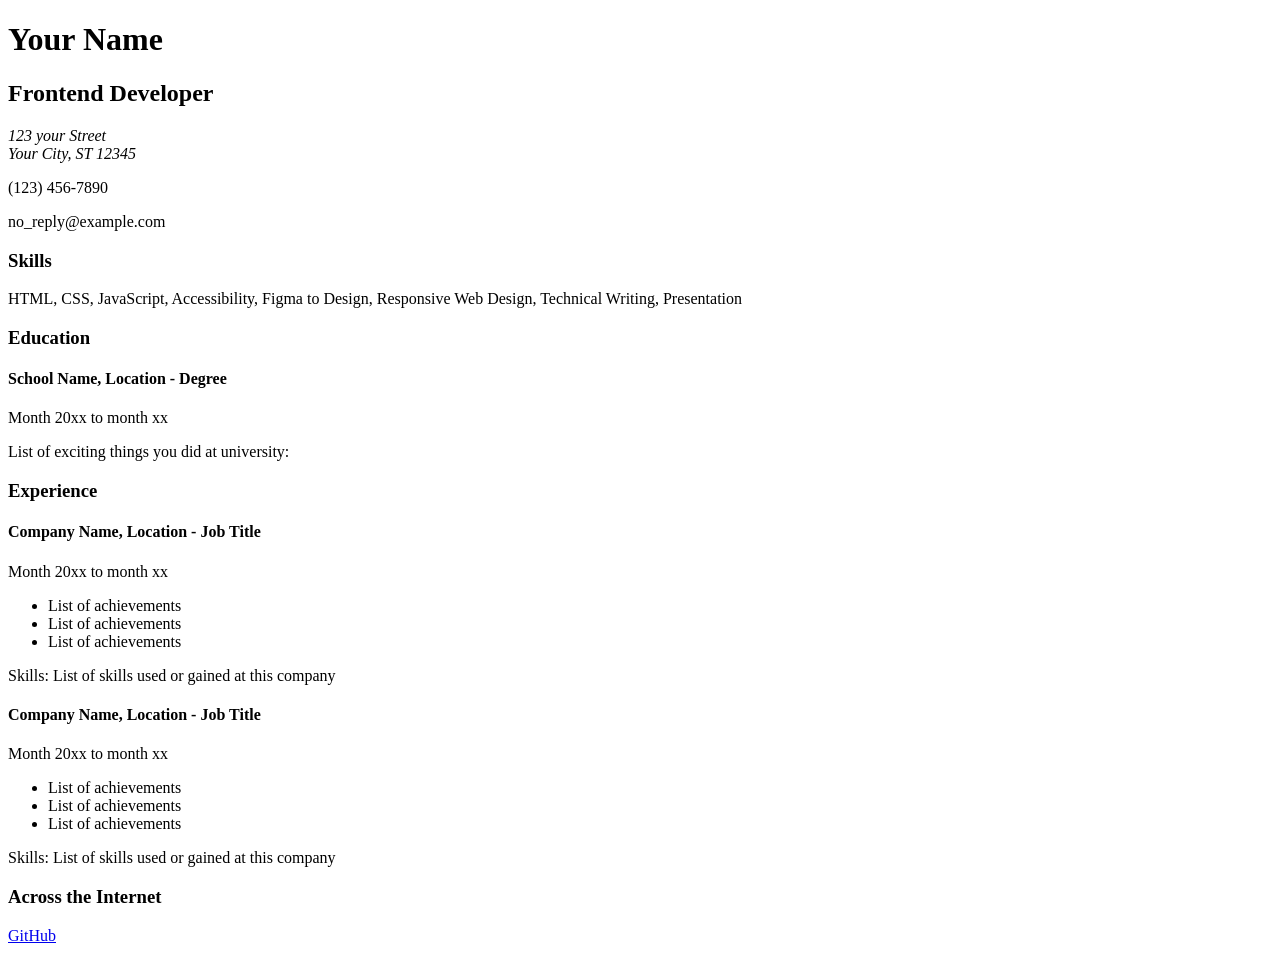
<file: Front-end Projects/01-single-page-cv/index.html>
<!doctype html>
<html lang="en">
  <head>
    <meta charset="UTF-8" />
    <meta name="viewport" content="width=device-width, initial-scale=1.0" />
    <title>Thomsen - Single Page CV</title>

    <meta name="author" content="Thomsen" />
    <meta
      name="description"
      content="Roadmap project building a single page cv using only HTML"
    />
    <meta name="keywords" content="HTML, CSS, JavaScript, CV, Resume" />

    <!--Open Graph Meta Tags-->
    <meta property="og:title" content="Thomsen - Single Page CV" />
    <meta
      property="og:description"
      content="Roadmap project building a single page cv using only HTML"
    />
    <meta property="og:image" content="https://example.com/preview.jpg" />
    <meta property="og:url" content="https://example.com/" />
    <meta property="og:type" content="website" />

    <!--Favicon-->
    <link rel="icon" href="favicon.ico" type="image/x-icon" />
  </head>

  <body>
    <header>
      <h1>Your Name</h1>
      <h2>Frontend Developer</h2>

      <div class="contact-info">
        <address>123 your Street <br />Your City, ST 12345</address>
        <p>(123) 456-7890</p>
        <p>no_reply@example.com</p>
      </div>
    </header>

    <main>
      <section id="skills">
        <h3>Skills</h3>
        <p>
          HTML, CSS, JavaScript, Accessibility, Figma to Design, Responsive Web
          Design, Technical Writing, Presentation
        </p>
      </section>

      <section id="education">
        <h3>Education</h3>
        <h4>School Name, Location - Degree</h4>
        <p>Month 20xx to month xx</p>
        <p>List of exciting things you did at university:</p>
      </section>

      <section id="experience">
        <h3>Experience</h3>
        <article>
          <h4>Company Name, Location - Job Title</h4>
          <p>Month 20xx to month xx</p>
          <ul>
            <li>List of achievements</li>
            <li>List of achievements</li>
            <li>List of achievements</li>
          </ul>

          <p>Skills: List of skills used or gained at this company</p>
        </article>

        <article>
          <h4>Company Name, Location - Job Title</h4>
          <p>Month 20xx to month xx</p>
          <ul>
            <li>List of achievements</li>
            <li>List of achievements</li>
            <li>List of achievements</li>
          </ul>
          <p>Skills: List of skills used or gained at this company</p>
        </article>
      </section>

      <section id="socials">
        <h3>Across the Internet</h3>
        <a href="https://github.com/Thomsen716">GitHub</a>
      </section>
    </main>
  </body>
</html>
</file>
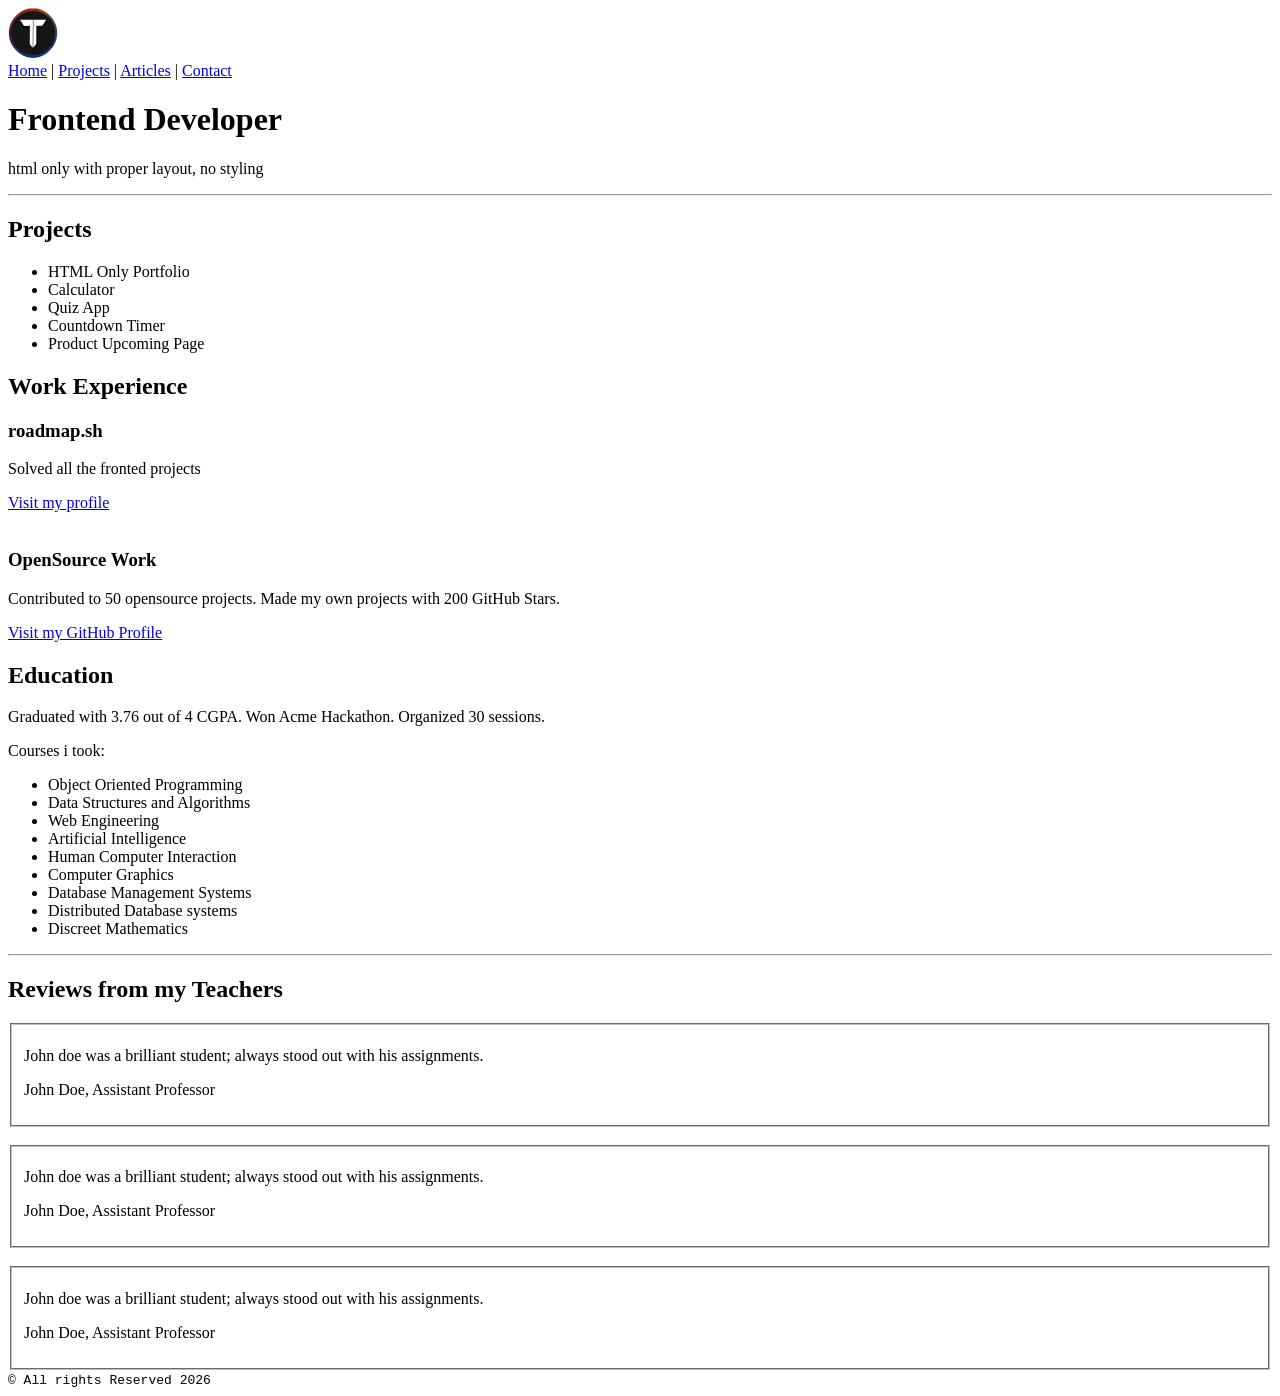
<file: Front-end Projects/02-basic-html-website/index.html>
<!doctype html>
<html lang="en">
  <head>
    <!--SEO Meta Tags-->
    <meta charset="UTF-8" />
    <meta name="viewport" content="width=device-width, initial-scale=1.0" />
    <title>Thomsen - Basic HTML Website</title>

    <meta name="author" content="Thomsen" />
    <meta
      name="description"
      content="a personal portfolio website showcasing frontend development projects, work experience, education, and articles."
    />
    <meta
      name="keywords"
      content="HTML, frontend developer, portfolio, web development"
    />

    <!--Favicon-->
    <link rel="icon" href="favicon.ico" type="image/x-icon" />
  </head>
  <body>
    <header>
      <div class="1">
        <img src="logo.png" alt="" width="50" height="50" />
      </div>

      <nav>
        <a href="index.html">Home</a> | <a href="projects.html">Projects</a> |
        <a href="articles.html">Articles</a> |
        <a href="contact.html">Contact</a>
      </nav>
      <div class="2">
        <h1>Frontend Developer</h1>
        <p>html only with proper layout, no styling</p>
      </div>
      <hr />
    </header>

    <main>
      <section id="projects">
        <h2>Projects</h2>
        <ul>
          <li>HTML Only Portfolio</li>
          <li>Calculator</li>
          <li>Quiz App</li>
          <li>Countdown Timer</li>
          <li>Product Upcoming Page</li>
        </ul>
      </section>

      <section id="work-experience">
        <h2>Work Experience</h2>
        <article>
          <h3>roadmap.sh</h3>
          <p>Solved all the fronted projects</p>
          <a href="https://roadmap.sh/u/thomsen">Visit my profile</a>
        </article>
        <br />
        <article>
          <h3>OpenSource Work</h3>
          <p>
            Contributed to 50 opensource projects. Made my own projects with 200
            GitHub Stars.
          </p>
          <a href="https://github.com/Thomsen716">Visit my GitHub Profile</a>
        </article>
      </section>

      <section id="education">
        <h2>Education</h2>
        <p>
          Graduated with 3.76 out of 4 CGPA. Won Acme Hackathon. Organized 30
          sessions.
        </p>
        <p>Courses i took:</p>
        <ul>
          <li>Object Oriented Programming</li>
          <li>Data Structures and Algorithms</li>
          <li>Web Engineering</li>
          <li>Artificial Intelligence</li>
          <li>Human Computer Interaction</li>
          <li>Computer Graphics</li>
          <li>Database Management Systems</li>
          <li>Distributed Database systems</li>
          <li>Discreet Mathematics</li>
        </ul>
      </section>

      <hr />

      <section id="reviews">
        <h2>Reviews from my Teachers</h2>

        <article>
          <fieldset>
            <p>
              John doe was a brilliant student; always stood out with his
              assignments.
            </p>
            <p>John Doe, Assistant Professor</p>
          </fieldset>
        </article>
        <br />
        <article>
          <fieldset>
            <p>
              John doe was a brilliant student; always stood out with his
              assignments.
            </p>
            <p>John Doe, Assistant Professor</p>
          </fieldset>
        </article>
        <br />
        <article>
          <fieldset>
            <p>
              John doe was a brilliant student; always stood out with his
              assignments.
            </p>
            <p>John Doe, Assistant Professor</p>
          </fieldset>
        </article>
      </section>
    </main>
    <footer>
      <code>&copy; All rights Reserved 2026</code>
    </footer>
  </body>
</html>
</file>
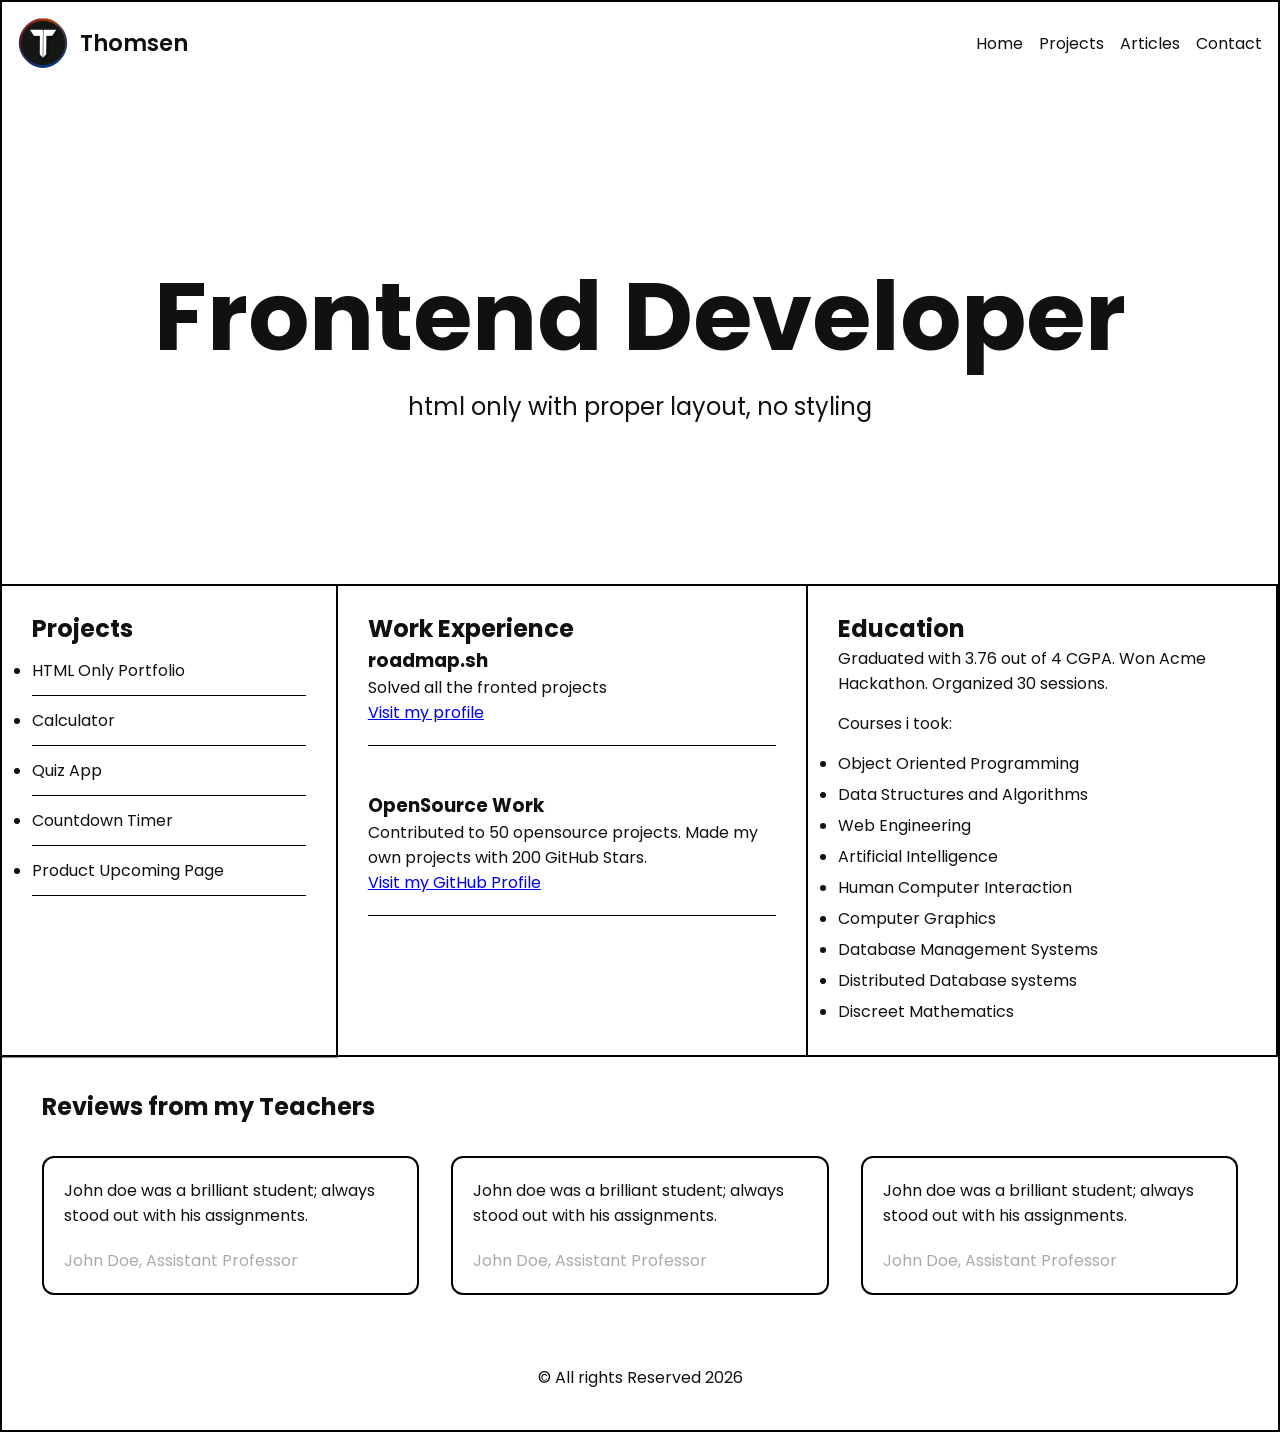
<file: Front-end Projects/03-person-porfolio/index.html>
<!doctype html>
<html lang="en">
  <head>
    <!--Document Informations-->
    <meta charset="UTF-8" />
    <meta name="viewport" content="width=device-width, initial-scale=1.0" />
    <title>Thomsen - Basic HTML Website</title >
    <link rel="stylesheet" href="style.css" />

 <!--SEO Meta Tags-->
    <meta name="author" content="Thomsen" />
    <meta
      name="description"
      content="a personal portfolio website showcasing frontend development projects, work experience, education, and articles."
    />
    <meta
      name="keywords"
      content="HTML, frontend developer, portfolio, web development"
    />

    <!--Favicon-->
    <link rel="icon" href="favicon.ico" type="image/x-icon" />

    <!--Google Fonts-->
    <link rel="preconnect" href="https://fonts.googleapis.com">
    <link rel="preconnect" href="https://fonts.gstatic.com" crossorigin>
    <link href="https://fonts.googleapis.com/css2?family=Poppins:ital,wght@0,100;0,200;0,300;0,400;0,500;0,600;0,700;0,800;0,900;1,100;1,200;1,300;1,400;1,500;1,600;1,700;1,800;1,900&display=swap" rel="stylesheet">
    </head>
  <body>

    <!--Header-->
    <header>
      <div class="header-logo">
        <img src="logo.png" alt="" width="50" height="50" />
      </div>
      <div class="header-name">Thomsen</div>

      <!--Main Navigation-->
      <nav>
        <a href="index.html">Home</a>
        <a href="projects.html">Projects</a>
        <a href="articles.html">Articles</a>
        <a href="contact.html">Contact</a>
      </nav>
    </header>

    <main>
          <!--Introduction/banner-->
      <div class="banner"><h1>Frontend Developer</h1> </div>
      <div class="banner-description"><p>html only with proper layout, no styling</p></div>
    

      <section id="projects">
        <div class="project-header">
        <h2>Projects</h2>
        </div>
        <div class="project-list">
        <ul>
          <li>HTML Only Portfolio</li>
          <li>Calculator</li>
          <li>Quiz App</li>
          <li>Countdown Timer</li>
          <li>Product Upcoming Page</li>
        </ul>
        </div>
      </section>

      <section id="work-experience">
        <h2>Work Experience</h2>
        <article>
          <h3>roadmap.sh</h3>
          <p>Solved all the fronted projects</p>
          <a href="https://roadmap.sh/u/thomsen">Visit my profile</a>
        </article>
        <br />
        <article>
          <h3>OpenSource Work</h3>
          <p>
            Contributed to 50 opensource projects. Made my own projects with 200
            GitHub Stars.
          </p>
          <a href="https://github.com/Thomsen716">Visit my GitHub Profile</a>
        </article>
      </section>

      <section id="education">
        <h2>Education</h2>
        <p>
          Graduated with 3.76 out of 4 CGPA. Won Acme Hackathon. Organized 30
          sessions.
        </p>
        <p>Courses i took:</p>
        
        <ul>
          <li>Object Oriented Programming</li>
          <li>Data Structures and Algorithms</li>
          <li>Web Engineering</li>
          <li>Artificial Intelligence</li>
          <li>Human Computer Interaction</li>
          <li>Computer Graphics</li>
          <li>Database Management Systems</li>
          <li>Distributed Database systems</li>
          <li>Discreet Mathematics</li>
        </ul>
      </section>

      <hr />

      <section id="reviews">
        <h2>Reviews from my Teachers</h2>

        <article>
          <fieldset>
            <p>
              John doe was a brilliant student; always stood out with his
              assignments.
            </p>
            <p>John Doe, Assistant Professor</p>
          </fieldset>
        </article>
        <br />
        <article>
          <fieldset>
            <p>
              John doe was a brilliant student; always stood out with his
              assignments.
            </p>
            <p>John Doe, Assistant Professor</p>
          </fieldset>
        </article>
        <br />
        <article>
          <fieldset>
            <p>
              John doe was a brilliant student; always stood out with his
              assignments.
            </p>
            <p>John Doe, Assistant Professor</p>
          </fieldset>
        </article>
      </section>
    </main>
    <footer>
      <code>&copy; All rights Reserved 2026</code>
    </footer>
  </body>
</html>
</file>
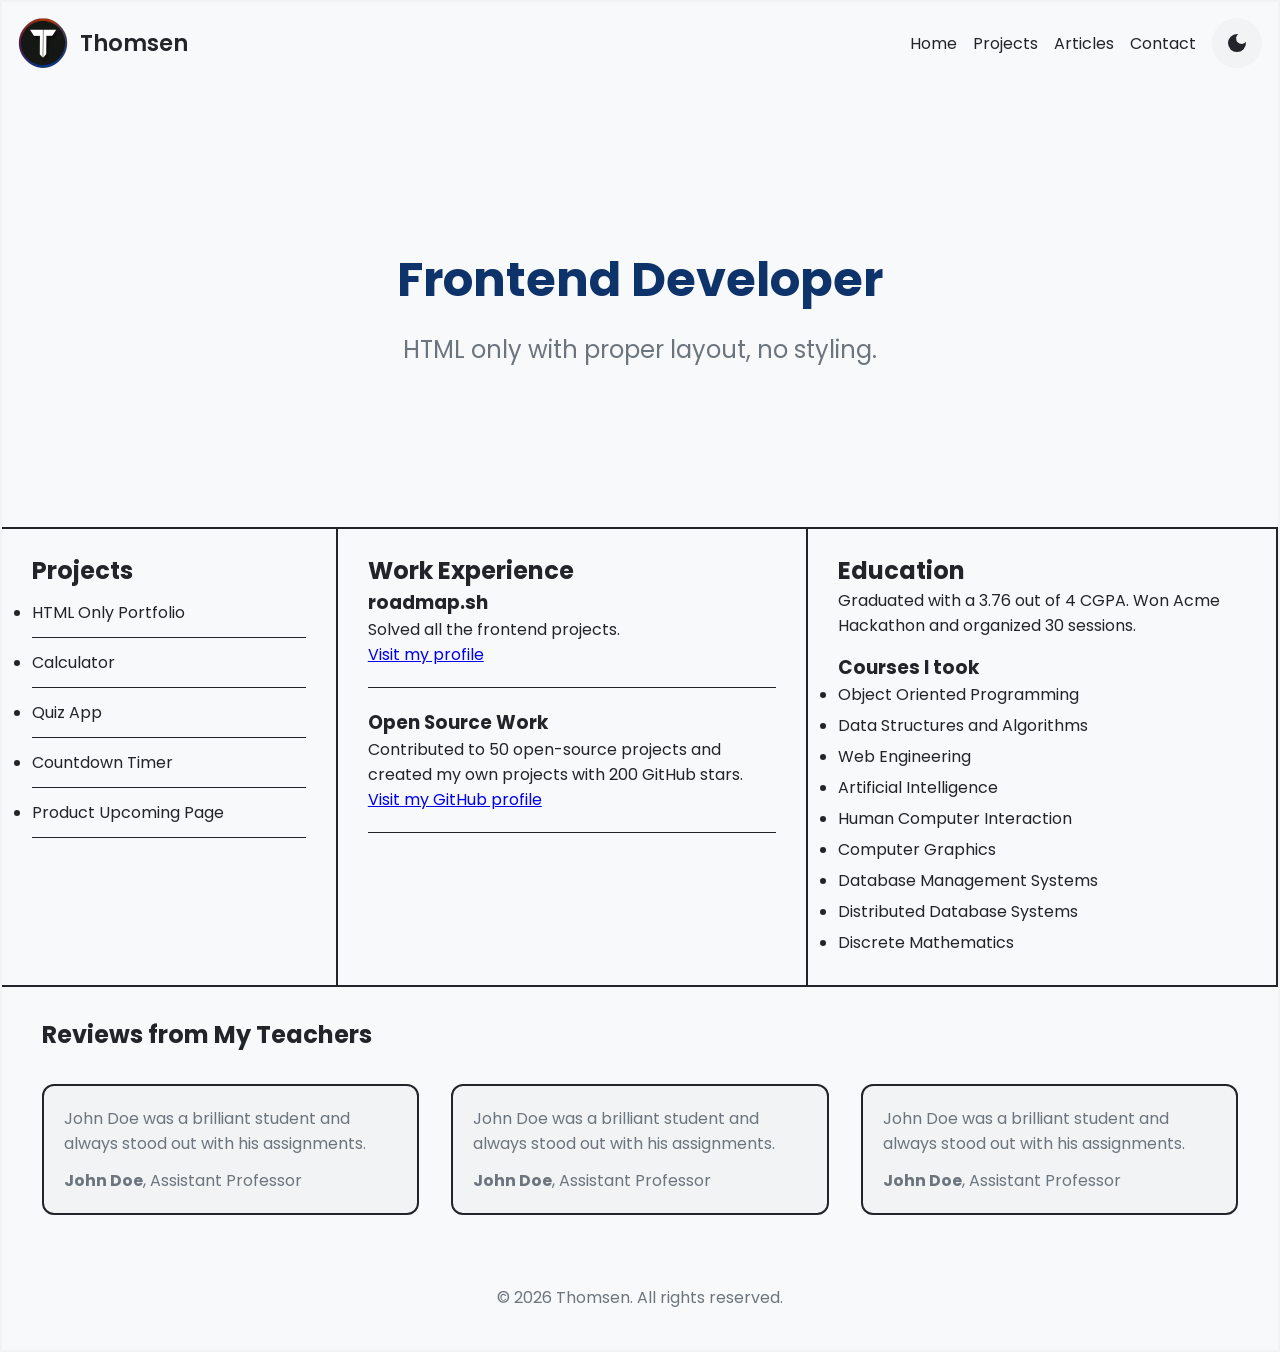
<file: Front-end Projects/03-personal-porfolio/index.html>
<!doctype html>
<html lang="en">
  <head>
    <!-- Document information -->
    <meta charset="UTF-8" />
    <meta name="viewport" content="width=device-width, initial-scale=1.0" />

    <title>Thomsen - Frontend Developer</title>

    <!-- SEO -->
    <meta
      name="description"
      content="A personal portfolio website showcasing frontend development projects, work experience, education, and articles."
    />
    <meta name="author" content="Thomsen" />

    <!-- Stylesheet -->
    <link rel="stylesheet" href="style.css" />

    <!-- Favicon -->
    <link rel="icon" href="favicon.ico" type="image/x-icon" />

    <!-- Google Fonts -->
    <link rel="preconnect" href="https://fonts.googleapis.com" />
    <link rel="preconnect" href="https://fonts.gstatic.com" crossorigin />
    <link
      href="https://fonts.googleapis.com/css2?family=Poppins:wght@400;500;600;700&display=swap"
      rel="stylesheet"
    />

    <!-- JavaScript -->
    <script src="darkmode.js" defer></script>
  </head>

  <body>
    <!-- Header -->
    <header class="site-header">
      <div class="header-brand">
        <img src="logo.png" alt="Thomsen logo" width="50" height="50" />

        <span class="header-name">Thomsen</span>
      </div>

      <!-- Main navigation -->
      <nav class="main-navigation" aria-label="Main navigation">
        <a href="index.html">Home</a>
        <a href="projects.html">Projects</a>
        <a href="articles.html">Articles</a>
        <a href="contact.html">Contact</a>

        <button id="theme-switch">
          <svg
            xmlns="http://www.w3.org/2000/svg"
            height="24px"
            viewBox="0 -960 960 960"
            width="24px"
            fill="#e3e3e3"
          >
            <path
              d="M480-120q-150 0-255-105T120-480q0-150 105-255t255-105q14 0 27.5 1t26.5 3q-41 29-65.5 75.5T444-660q0 90 63 153t153 63q55 0 101-24.5t75-65.5q2 13 3 26.5t1 27.5q0 150-105 255T480-120Z"
            />
          </svg>
          <svg
            xmlns="http://www.w3.org/2000/svg"
            height="24px"
            viewBox="0 -960 960 960"
            width="24px"
            fill="#e3e3e3"
          >
            <path
              d="M338.5-338.5Q280-397 280-480t58.5-141.5Q397-680 480-680t141.5 58.5Q680-563 680-480t-58.5 141.5Q563-280 480-280t-141.5-58.5ZM200-440H40v-80h160v80Zm720 0H760v-80h160v80ZM440-760v-160h80v160h-80Zm0 720v-160h80v160h-80ZM256-650l-101-97 57-59 96 100-52 56Zm492 496-97-101 53-55 101 97-57 59Zm-98-550 97-101 59 57-100 96-56-52ZM154-212l101-97 55 53-97 101-59-57Z"
            />
          </svg>
        </button>
      </nav>
    </header>

    <!-- Main content -->
    <main>
      <!-- banner section -->
      <section class="banner">
        <h1>Frontend Developer</h1>
        <p>HTML only with proper layout, no styling.</p>
      </section>

      <!-- Projects -->
      <section id="projects">
        <h2>Projects</h2>

        <ul class="project-list">
          <li>HTML Only Portfolio</li>
          <li>Calculator</li>
          <li>Quiz App</li>
          <li>Countdown Timer</li>
          <li>Product Upcoming Page</li>
        </ul>
      </section>

      <!-- Work experience -->
      <section id="work-experience">
        <h2>Work Experience</h2>

        <article>
          <h3>roadmap.sh</h3>
          <p>Solved all the frontend projects.</p>
          <a
            href="https://roadmap.sh/u/thomsen"
            target="_blank"
            rel="noopener noreferrer"
          >
            Visit my profile
          </a>
        </article>

        <article>
          <h3>Open Source Work</h3>
          <p>
            Contributed to 50 open-source projects and created my own projects
            with 200 GitHub stars.
          </p>
          <a
            href="https://github.com/Thomsen716"
            target="_blank"
            rel="noopener noreferrer"
          >
            Visit my GitHub profile
          </a>
        </article>
      </section>

      <!-- Education -->
      <section id="education">
        <h2>Education</h2>

        <p>
          Graduated with a 3.76 out of 4 CGPA. Won Acme Hackathon and organized
          30 sessions.
        </p>

        <h3>Courses I took</h3>

        <ul>
          <li>Object Oriented Programming</li>
          <li>Data Structures and Algorithms</li>
          <li>Web Engineering</li>
          <li>Artificial Intelligence</li>
          <li>Human Computer Interaction</li>
          <li>Computer Graphics</li>
          <li>Database Management Systems</li>
          <li>Distributed Database Systems</li>
          <li>Discrete Mathematics</li>
        </ul>
      </section>

      <!-- Teacher reviews -->
      <section id="reviews">
        <h2>Reviews from My Teachers</h2>

        <article class="review">
          <blockquote>
            <p>
              John Doe was a brilliant student and always stood out with his
              assignments.
            </p>
          </blockquote>

          <p><strong>John Doe</strong>, Assistant Professor</p>
        </article>

        <article class="review">
          <blockquote>
            <p>
              John Doe was a brilliant student and always stood out with his
              assignments.
            </p>
          </blockquote>

          <p><strong>John Doe</strong>, Assistant Professor</p>
        </article>

        <article class="review">
          <blockquote>
            <p>
              John Doe was a brilliant student and always stood out with his
              assignments.
            </p>
          </blockquote>

          <p><strong>John Doe</strong>, Assistant Professor</p>
        </article>
      </section>
    </main>

    <!-- Footer -->
    <footer class="site-footer">
      <p>&copy; 2026 Thomsen. All rights reserved.</p>
    </footer>
  </body>
</html>
</file>
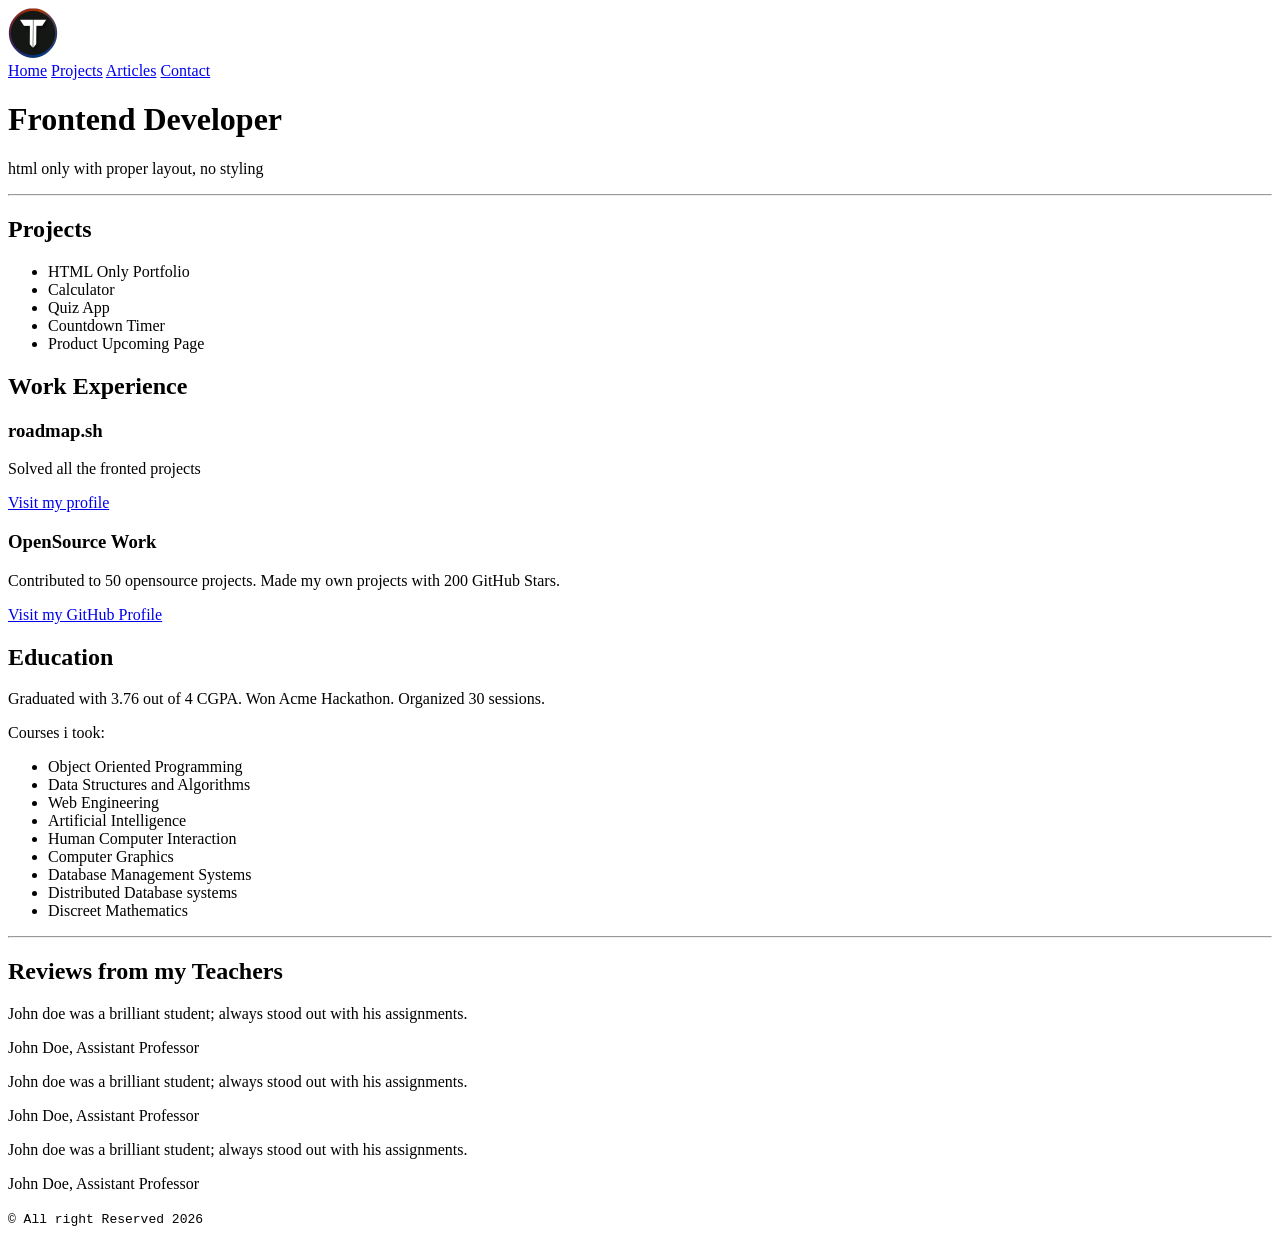
<file: Frontend Projects/02-basic-html-website/index.html>
<!doctype html>
<html lang="en">
  <head>
    <!--SEO Meta Tags-->
    <meta charset="UTF-8" />
    <meta name="viewport" content="width=device-width, initial-scale=1.0" />
    <title>Thomsen - Basic HTML Website</title>

    <meta name="author" content="Thomsen" />
    <meta
      name="description"
      content="a personal portfolio website showcasing frontend development projects, work experience, education, and articles."
    />
    <meta
      name="keywords"
      content="HTML, frontend developer, portfolio, web development"
    />

    <!--Favicon-->
    <link rel="icon" href="favicon.ico" type="image/x-icon" />
  </head>
  <body>
    <header>
      <div class="1">
        <img src="logo.png" alt="" width="50" height="50" />
      </div>

      <nav>
        <a href="index.html">Home</a>
        <a href="projects.html">Projects</a>
        <a href="articles.html">Articles</a>
        <a href="contact.html">Contact</a>
      </nav>
      <div class="2">
        <h1>Frontend Developer</h1>
        <p>html only with proper layout, no styling</p>
      </div>
      <hr />
    </header>

    <main>
      <section id="projects">
        <h2>Projects</h2>
        <ul>
          <li>HTML Only Portfolio</li>
          <li>Calculator</li>
          <li>Quiz App</li>
          <li>Countdown Timer</li>
          <li>Product Upcoming Page</li>
        </ul>
      </section>

      <section id="work-experience">
        <h2>Work Experience</h2>
        <article>
          <h3>roadmap.sh</h3>
          <p>Solved all the fronted projects</p>
          <a href="https://roadmap.sh/u/thomsen">Visit my profile</a>
        </article>

        <article>
          <h3>OpenSource Work</h3>
          <p>
            Contributed to 50 opensource projects. Made my own projects with 200
            GitHub Stars.
          </p>
          <a href="https://github.com/Thomsen716">Visit my GitHub Profile</a>
        </article>
      </section>

      <section id="education">
        <h2>Education</h2>
        <p>
          Graduated with 3.76 out of 4 CGPA. Won Acme Hackathon. Organized 30
          sessions.
        </p>
        <p>Courses i took:</p>
        <ul>
          <li>Object Oriented Programming</li>
          <li>Data Structures and Algorithms</li>
          <li>Web Engineering</li>
          <li>Artificial Intelligence</li>
          <li>Human Computer Interaction</li>
          <li>Computer Graphics</li>
          <li>Database Management Systems</li>
          <li>Distributed Database systems</li>
          <li>Discreet Mathematics</li>
        </ul>
      </section>

      <hr />

      <section id="reviews">
        <h2>Reviews from my Teachers</h2>

        <article>
          <p>
            John doe was a brilliant student; always stood out with his
            assignments.
          </p>
          <p>John Doe, Assistant Professor</p>
        </article>
        <article>
          <p>
            John doe was a brilliant student; always stood out with his
            assignments.
          </p>
          <p>John Doe, Assistant Professor</p>
        </article>
        <article>
          <p>
            John doe was a brilliant student; always stood out with his
            assignments.
          </p>
          <p>John Doe, Assistant Professor</p>
        </article>
      </section>
    </main>
    <footer>
      <code>&copy; All right Reserved 2026</code>
    </footer>
  </body>
</html>
</file>
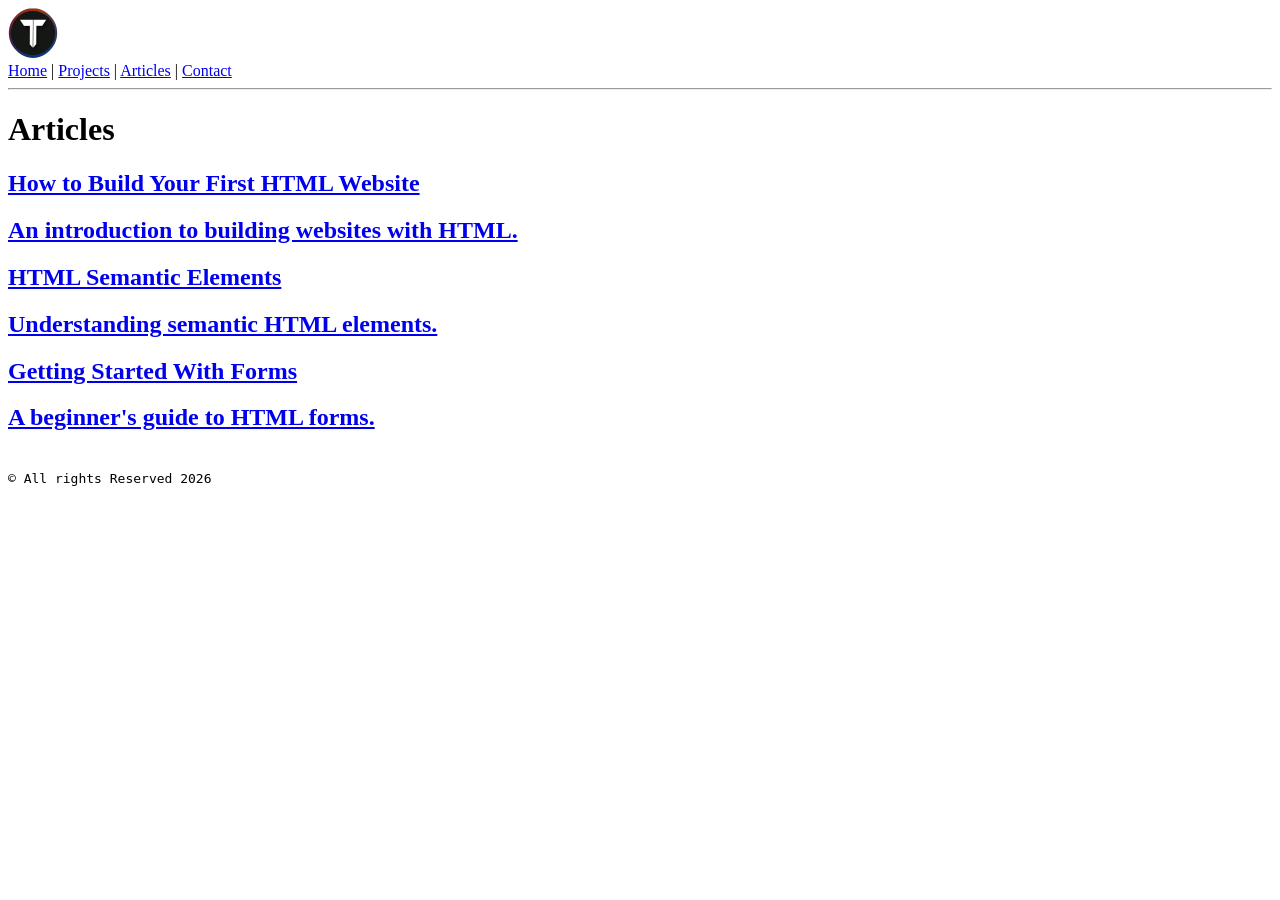
<file: Front-end Projects/02-basic-html-website/articles.html>
<!doctype html>
<html lang="en">
  <head>
    <!--SEO Meta Tags-->
    <meta charset="UTF-8" />
    <meta name="viewport" content="width=device-width, initial-scale=1.0" />
    <title>Thomsen - Basic HTML website</title>

    <meta name="author" content="Thomsen" />
    <meta name="description" content="Showcase of all published articles" />
    <meta
      name="keywords"
      content="HTML, frontend developer, portfolio, web development, article"
    />

    <!--Favicon-->
    <link rel="icon" href="favicon.ico" type="image/x-icon" />
  </head>
  <body>
    <header>
      <div class="1">
        <img src="logo.png" alt="" width="50" height="50" />
      </div>

      <nav>
        <a href="index.html">Home</a> | <a href="projects.html">Projects</a> |
        <a href="articles.html">Articles</a> |
        <a href="contact.html">Contact</a>
      </nav>
      <hr />
    </header>
    <main>
      <h1>Articles</h1>
      <h2>
        <a href="https://github.com/Thomsen716"
          >How to Build Your First HTML Website</a
        >
      </h2>
      <h2>
        <a href="https://github.com/Thomsen716"
          >An introduction to building websites with HTML.</a
        >
      </h2>
      <h2>
        <a href="https://github.com/Thomsen716">HTML Semantic Elements</a>
      </h2>
      <h2>
        <a href="https://github.com/Thomsen716"
          >Understanding semantic HTML elements.</a
        >
      </h2>
      <h2>
        <a href="https://github.com/Thomsen716">Getting Started With Forms</a>
      </h2>
      <h2>
        <a href="https://github.com/Thomsen716"
          >A beginner's guide to HTML forms.</a
        >
      </h2>
    </main>
    <footer>
      <br />
      <code>&copy; All rights Reserved 2026</code>
    </footer>
  </body>
</html>
</file>
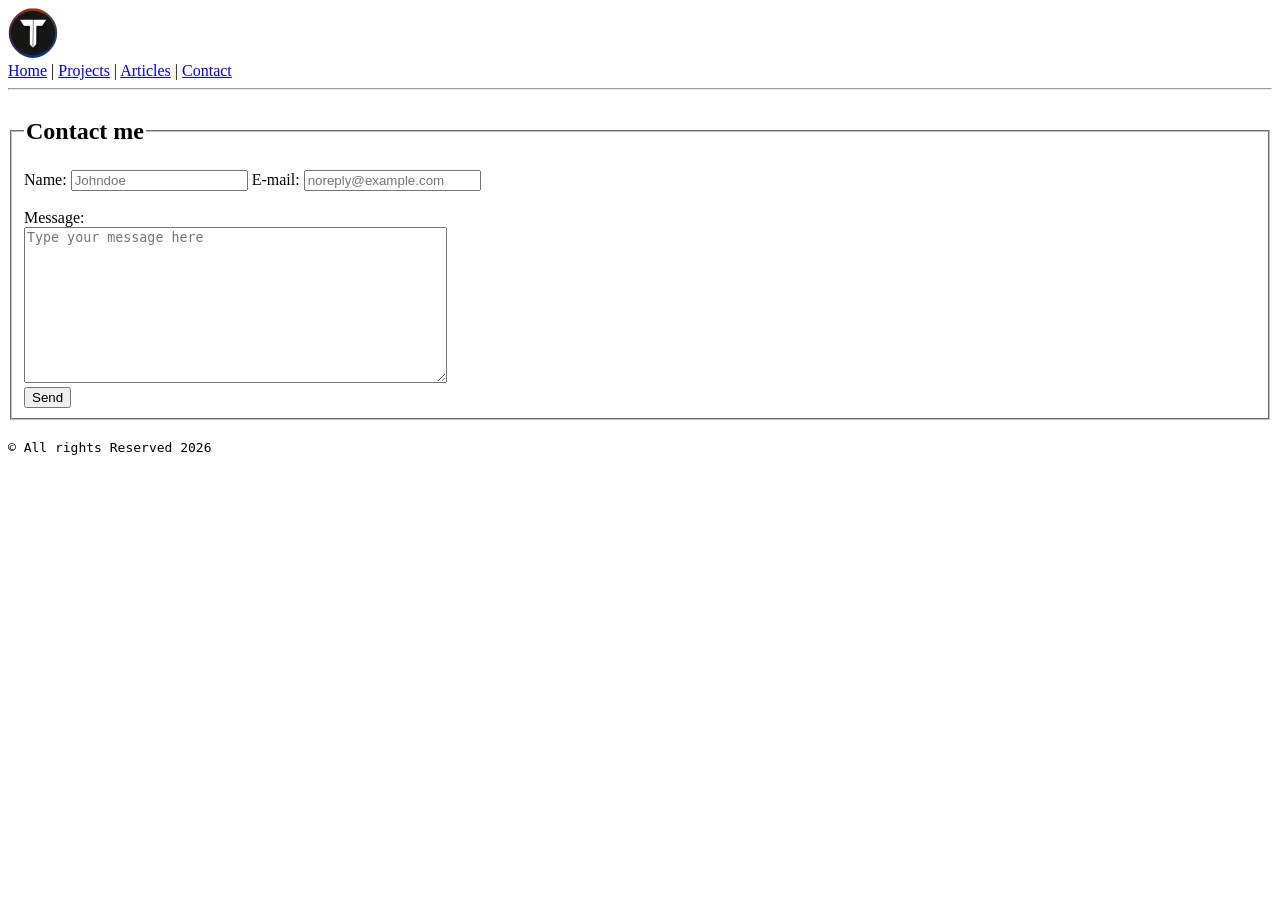
<file: Front-end Projects/02-basic-html-website/contact.html>
<!doctype html>
<html lang="en">
  <head>
    <!--SEO Meta Tags-->
    <meta charset="UTF-8" />
    <meta name="viewport" content="width=device-width, initial-scale=1.0" />
    <title>Thomsen - Basic HTML website</title>

    <meta name="author" content="Thomsen" />
    <meta
      name="description"
      content="a place to contact information for the user of the portfolio website"
    />
    <meta
      name="keywords"
      content="HTML, frontend developer, portfolio, web development, contact"
    />

    <!--Favicon-->
    <link rel="icon" href="favicon.ico" type="image/x-icon" />
  </head>
  <body>
    <header>
      <div class="1">
        <img src="logo.png" alt="" width="50" height="50" />
      </div>

      <nav>
        <a href="index.html">Home</a> | <a href="projects.html">Projects</a> |
        <a href="articles.html">Articles</a> |
        <a href="contact.html">Contact</a>
      </nav>
      <hr />
    </header>

    <main>
      <section id="contact-me">
        <form action="https//:test" method="get">
          <fieldset>
            <legend><h1>Contact me</h1></legend>
            <label for="name">Name:</label>
            <input
              type="text"
              name="name"
              id="name"
              placeholder="Johndoe"
              autocomplete="on"
              required
            />

            <label for="email">E-mail:</label>
            <input
              type="email"
              name="email"
              id="email"
              placeholder="noreply@example.com"
              required
            />
            <br />
            <br />
            <label for="message">Message:</label>
            <br />
            <textarea
              name="message"
              id="message"
              cols="50"
              rows="10"
              placeholder="Type your message here"
            ></textarea>
            <br />
            <button type="submit">Send</button>
          </fieldset>
        </form>
      </section>
    </main>
    <footer>
      <br />
      <code>&copy; All rights Reserved 2026</code>
    </footer>
  </body>
</html>
</file>
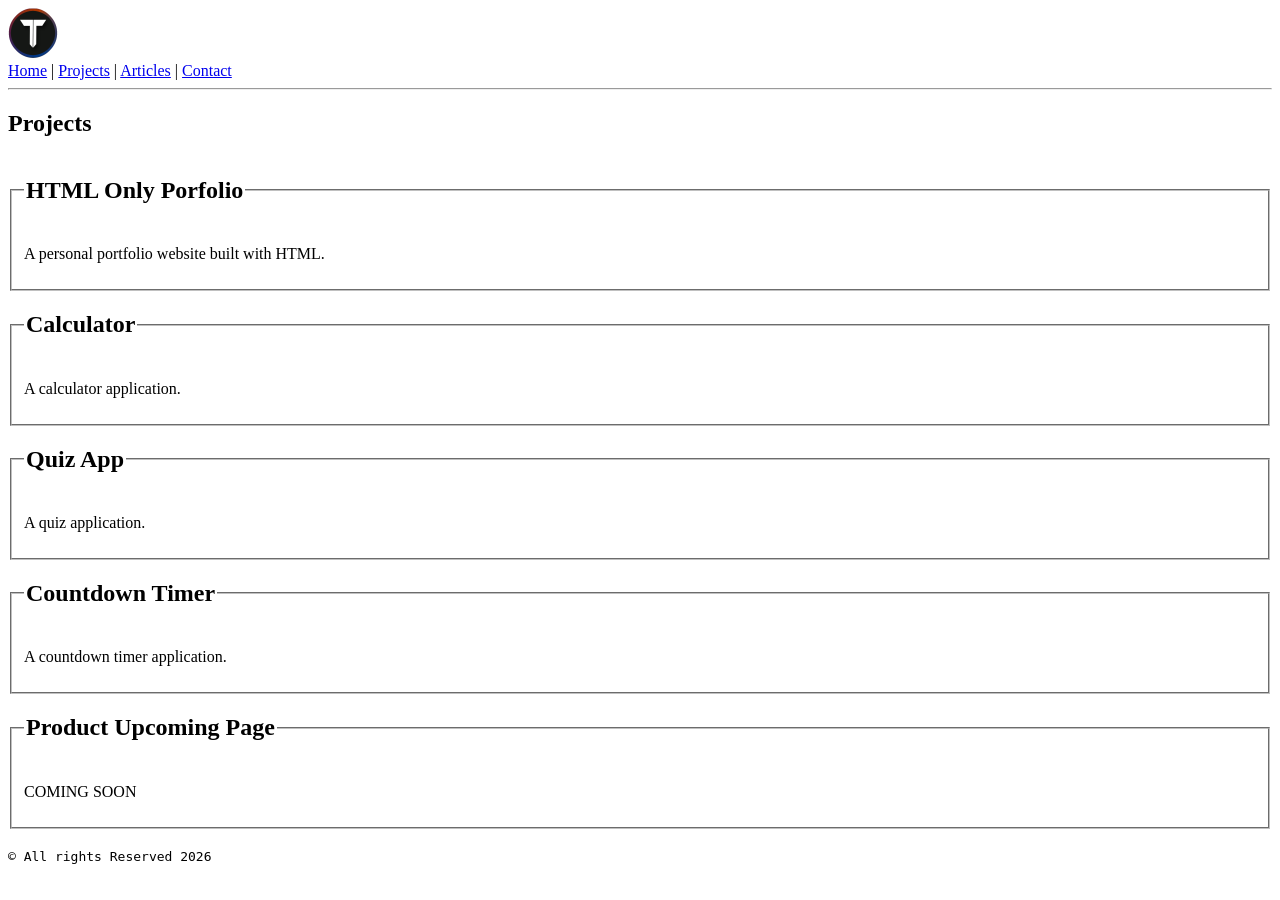
<file: Front-end Projects/02-basic-html-website/projects.html>
<!doctype html>
<html lang="en">
  <head>
    <!--SEO Meta Tags-->
    <meta charset="UTF-8" />
    <meta name="viewport" content="width=device-width, initial-scale=1.0" />
    <title>Thomsen - Basic HTML website</title>

    <meta name="author" content="Thomsen" />
    <meta
      name="description"
      content="a place to showcase projects for the user of the portfolio website"
    />
    <meta
      name="keywords"
      content="HTML, frontend developer, portfolio, web development, projects"
    />

    <!--Favicon-->
    <link rel="icon" href="favicon.ico" type="image/x-icon" />
  </head>
  <body>
    <header>
      <div class="1">
        <img src="logo.png" alt="" width="50" height="50" />
      </div>

      <nav>
        <a href="index.html">Home</a> | <a href="projects.html">Projects</a> |
        <a href="articles.html">Articles</a> |
        <a href="contact.html">Contact</a>
      </nav>
      <hr />
    </header>
    <main>
      <section id="projects">
        <h1>Projects</h1>
        <!--<ul>
        <li><h2>HTML Only Portfolio</h2></li>
        <p>A personal portfolio website built with HTML.</p>
        <li><h2>Calculator</h2></li>
        <p>A calculator application.</p>
        <li><h2>Quiz App</h2></li>
        <p>A quiz application.</p>
        <li><h2>Countdown Timer</h2></li>
        <p>A countdown timer application.</p>
        <li><h2>Product Upcoming Page</h2></li>
        <p>Description coming later</p>
      </ul> -->

        <fieldset>
          <legend><h2>HTML Only Porfolio</h2></legend>
          <p>A personal portfolio website built with HTML.</p>
        </fieldset>
        <fieldset>
          <legend><h2>Calculator</h2></legend>
          <p>A calculator application.</p>
        </fieldset>
        <fieldset>
          <legend><h2>Quiz App</h2></legend>
          <p>A quiz application.</p>
        </fieldset>
        <fieldset>
          <legend><h2>Countdown Timer</h2></legend>
          <p>A countdown timer application.</p>
        </fieldset>
        <fieldset>
          <legend><h2>Product Upcoming Page</h2></legend>
          <p>COMING SOON</p>
        </fieldset>
      </section>
    </main>
    <footer>
      <br />
      <code>&copy; All rights Reserved 2026</code>
    </footer>
  </body>
</html>
</file>
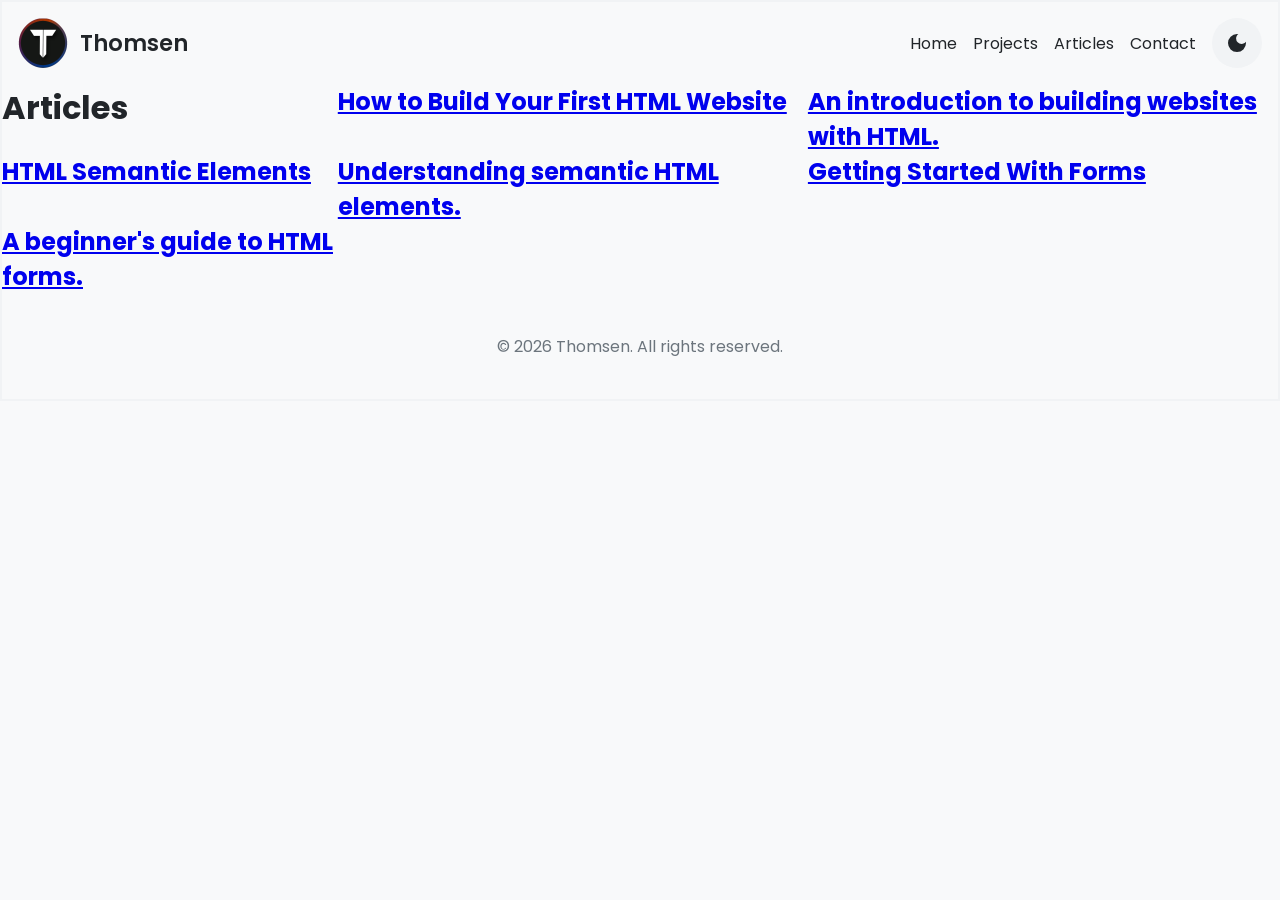
<file: Front-end Projects/03-personal-porfolio/articles.html>
<!doctype html>
<html lang="en">
  <head>
    <!-- Document information -->
    <meta charset="UTF-8" />
    <meta name="viewport" content="width=device-width, initial-scale=1.0" />

    <title>Thomsen - Frontend Developer</title>

    <!-- SEO -->
    <meta
      name="description"
      content="A personal portfolio website showcasing frontend development projects, work experience, education, and articles."
    />
    <meta name="author" content="Thomsen" />

    <!-- Stylesheet -->
    <link rel="stylesheet" href="style.css" />

    <!-- Favicon -->
    <link rel="icon" href="favicon.ico" type="image/x-icon" />

    <!-- Google Fonts -->
    <link rel="preconnect" href="https://fonts.googleapis.com" />
    <link rel="preconnect" href="https://fonts.gstatic.com" crossorigin />
    <link
      href="https://fonts.googleapis.com/css2?family=Poppins:wght@400;500;600;700&display=swap"
      rel="stylesheet"
    />

    <!-- JavaScript -->
    <script src="darkmode.js" defer></script>
  </head>

  <body>
    <!-- Header -->
    <header class="site-header">
      <div class="header-brand">
        <img src="logo.png" alt="Thomsen logo" width="50" height="50" />

        <span class="header-name">Thomsen</span>
      </div>

      <!-- Main navigation -->
      <nav class="main-navigation" aria-label="Main navigation">
        <a href="index.html">Home</a>
        <a href="projects.html">Projects</a>
        <a href="articles.html">Articles</a>
        <a href="contact.html">Contact</a>

        <button id="theme-switch">
          <svg
            xmlns="http://www.w3.org/2000/svg"
            height="24px"
            viewBox="0 -960 960 960"
            width="24px"
            fill="#e3e3e3"
          >
            <path
              d="M480-120q-150 0-255-105T120-480q0-150 105-255t255-105q14 0 27.5 1t26.5 3q-41 29-65.5 75.5T444-660q0 90 63 153t153 63q55 0 101-24.5t75-65.5q2 13 3 26.5t1 27.5q0 150-105 255T480-120Z"
            />
          </svg>
          <svg
            xmlns="http://www.w3.org/2000/svg"
            height="24px"
            viewBox="0 -960 960 960"
            width="24px"
            fill="#e3e3e3"
          >
            <path
              d="M338.5-338.5Q280-397 280-480t58.5-141.5Q397-680 480-680t141.5 58.5Q680-563 680-480t-58.5 141.5Q563-280 480-280t-141.5-58.5ZM200-440H40v-80h160v80Zm720 0H760v-80h160v80ZM440-760v-160h80v160h-80Zm0 720v-160h80v160h-80ZM256-650l-101-97 57-59 96 100-52 56Zm492 496-97-101 53-55 101 97-57 59Zm-98-550 97-101 59 57-100 96-56-52ZM154-212l101-97 55 53-97 101-59-57Z"
            />
          </svg>
        </button>
      </nav>
    </header>
    <main>
      <h1>Articles</h1>
      <h2>
        <a href="https://github.com/Thomsen716"
          >How to Build Your First HTML Website</a
        >
      </h2>
      <h2>
        <a href="https://github.com/Thomsen716"
          >An introduction to building websites with HTML.</a
        >
      </h2>
      <h2>
        <a href="https://github.com/Thomsen716">HTML Semantic Elements</a>
      </h2>
      <h2>
        <a href="https://github.com/Thomsen716"
          >Understanding semantic HTML elements.</a
        >
      </h2>
      <h2>
        <a href="https://github.com/Thomsen716">Getting Started With Forms</a>
      </h2>
      <h2>
        <a href="https://github.com/Thomsen716"
          >A beginner's guide to HTML forms.</a
        >
      </h2>
    </main>

    <!-- Footer -->
    <footer class="site-footer">
      <p>&copy; 2026 Thomsen. All rights reserved.</p>
    </footer>
  </body>
</html>
</file>
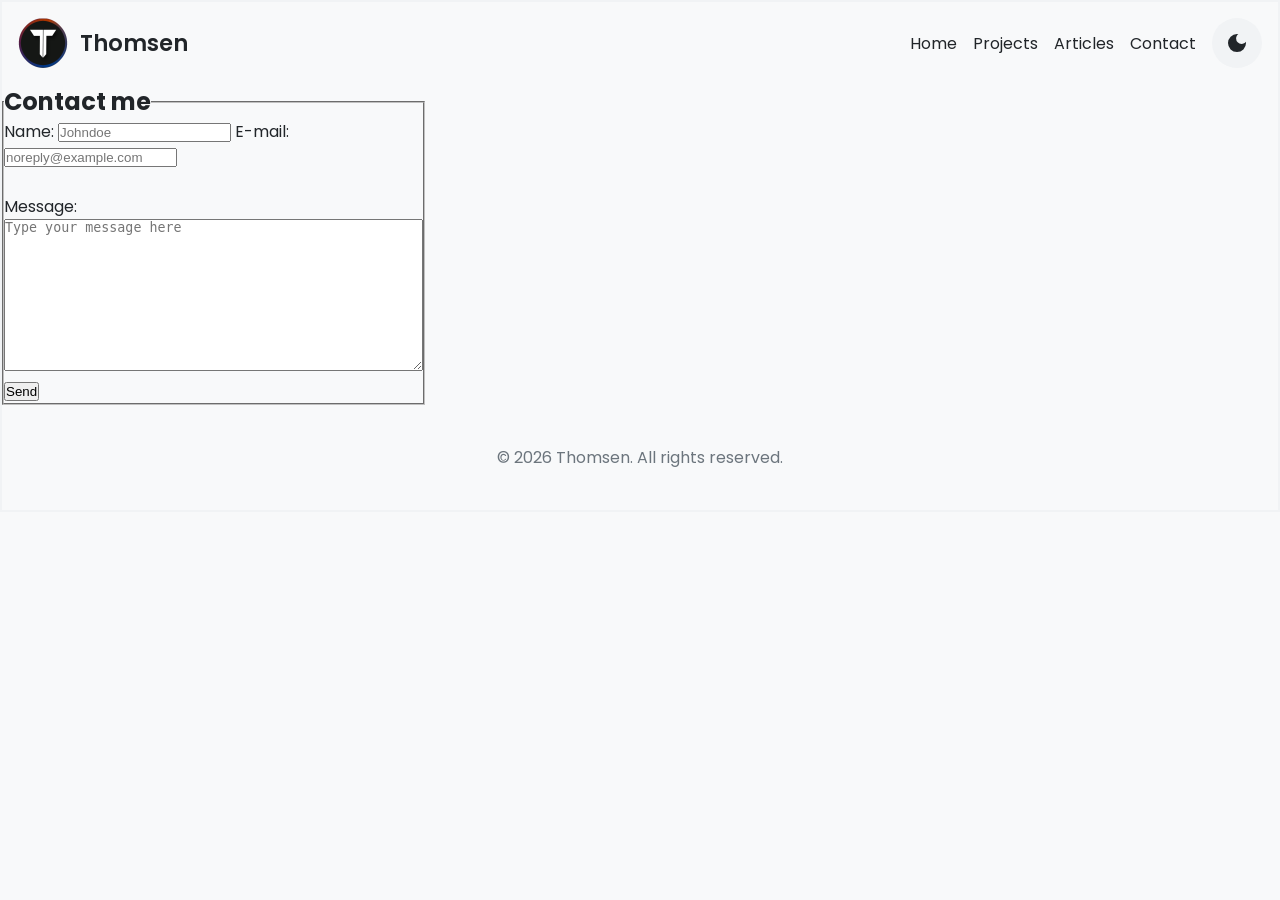
<file: Front-end Projects/03-personal-porfolio/contact.html>
<!doctype html>
<html lang="en">
  <head>
    <!-- Document information -->
    <meta charset="UTF-8" />
    <meta name="viewport" content="width=device-width, initial-scale=1.0" />

    <title>Thomsen - Frontend Developer</title>

    <!-- SEO -->
    <meta
      name="description"
      content="A personal portfolio website showcasing frontend development projects, work experience, education, and articles."
    />
    <meta name="author" content="Thomsen" />

    <!-- Stylesheet -->
    <link rel="stylesheet" href="style.css" />

    <!-- Favicon -->
    <link rel="icon" href="favicon.ico" type="image/x-icon" />

    <!-- Google Fonts -->
    <link rel="preconnect" href="https://fonts.googleapis.com" />
    <link rel="preconnect" href="https://fonts.gstatic.com" crossorigin />
    <link
      href="https://fonts.googleapis.com/css2?family=Poppins:wght@400;500;600;700&display=swap"
      rel="stylesheet"
    />

    <!-- JavaScript -->
    <script src="darkmode.js" defer></script>
  </head>

  <body>
   <body>
    <!-- Header -->
    <header class="site-header">
      <div class="header-brand">
        <img src="logo.png" alt="Thomsen logo" width="50" height="50" />

        <span class="header-name">Thomsen</span>
      </div>

      <!-- Main navigation -->
      <nav class="main-navigation" aria-label="Main navigation">
        <a href="index.html">Home</a>
        <a href="projects.html">Projects</a>
        <a href="articles.html">Articles</a>
        <a href="contact.html">Contact</a>

        <button id="theme-switch">
          <svg
            xmlns="http://www.w3.org/2000/svg"
            height="24px"
            viewBox="0 -960 960 960"
            width="24px"
            fill="#e3e3e3"
          >
            <path
              d="M480-120q-150 0-255-105T120-480q0-150 105-255t255-105q14 0 27.5 1t26.5 3q-41 29-65.5 75.5T444-660q0 90 63 153t153 63q55 0 101-24.5t75-65.5q2 13 3 26.5t1 27.5q0 150-105 255T480-120Z"
            />
          </svg>
          <svg
            xmlns="http://www.w3.org/2000/svg"
            height="24px"
            viewBox="0 -960 960 960"
            width="24px"
            fill="#e3e3e3"
          >
            <path
              d="M338.5-338.5Q280-397 280-480t58.5-141.5Q397-680 480-680t141.5 58.5Q680-563 680-480t-58.5 141.5Q563-280 480-280t-141.5-58.5ZM200-440H40v-80h160v80Zm720 0H760v-80h160v80ZM440-760v-160h80v160h-80Zm0 720v-160h80v160h-80ZM256-650l-101-97 57-59 96 100-52 56Zm492 496-97-101 53-55 101 97-57 59Zm-98-550 97-101 59 57-100 96-56-52ZM154-212l101-97 55 53-97 101-59-57Z"
            />
          </svg>
        </button>
      </nav>
    </header>
    <main>
      <section id="contact-me">
        <form action="https//:test" method="get">
          <fieldset>
            <legend><h1>Contact me</h1></legend>
            <label for="name">Name:</label>
            <input
              type="text"
              name="name"
              id="name"
              placeholder="Johndoe"
              autocomplete="on"
              required
            />

            <label for="email">E-mail:</label>
            <input
              type="email"
              name="email"
              id="email"
              placeholder="noreply@example.com"
              required
            />
            <br />
            <br />
            <label for="message">Message:</label>
            <br />
            <textarea
              name="message"
              id="message"
              cols="50"
              rows="10"
              placeholder="Type your message here"
            ></textarea>
            <br />
            <button type="submit">Send</button>
          </fieldset>
        </form>
      </section>
    </main>
    
<!-- Footer -->
    <footer class="site-footer">
      <p>&copy; 2026 Thomsen. All rights reserved.</p>
    </footer>
  </body>
</html>
</file>
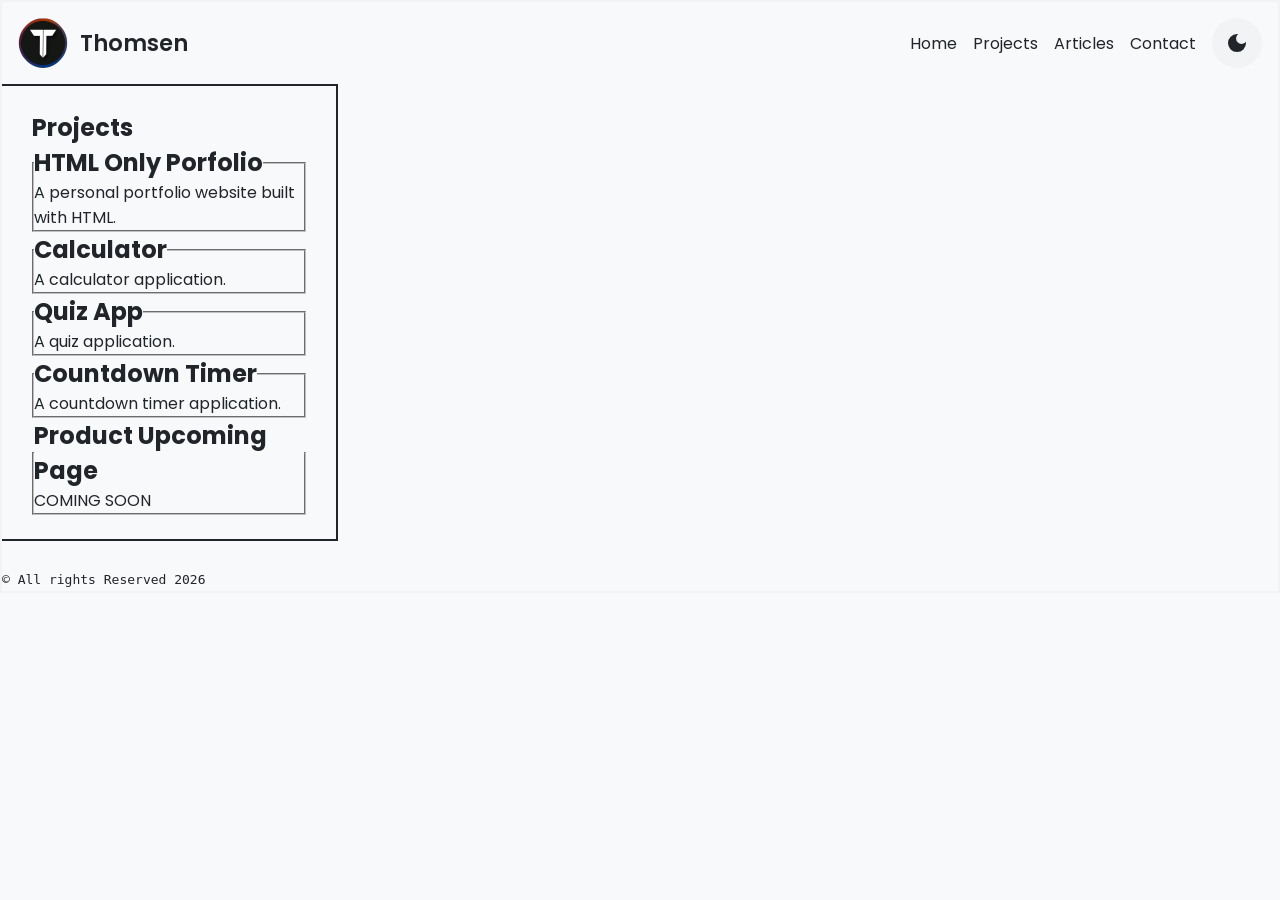
<file: Front-end Projects/03-personal-porfolio/projects.html>
<!doctype html>
<html lang="en">
  <head>
    <!-- Document information -->
    <meta charset="UTF-8" />
    <meta name="viewport" content="width=device-width, initial-scale=1.0" />

    <title>Thomsen - Frontend Developer</title>

    <!-- SEO -->
    <meta
      name="description"
      content="A personal portfolio website showcasing frontend development projects, work experience, education, and articles."
    />
    <meta name="author" content="Thomsen" />

    <!-- Stylesheet -->
    <link rel="stylesheet" href="style.css" />

    <!-- Favicon -->
    <link rel="icon" href="favicon.ico" type="image/x-icon" />

    <!-- Google Fonts -->
    <link rel="preconnect" href="https://fonts.googleapis.com" />
    <link rel="preconnect" href="https://fonts.gstatic.com" crossorigin />
    <link
      href="https://fonts.googleapis.com/css2?family=Poppins:wght@400;500;600;700&display=swap"
      rel="stylesheet"
    />

    <!-- JavaScript -->
    <script src="darkmode.js" defer></script>
  </head>

  <body>
    <!-- Header -->
    <header class="site-header">
      <div class="header-brand">
        <img src="logo.png" alt="Thomsen logo" width="50" height="50" />

        <span class="header-name">Thomsen</span>
      </div>

      <!-- Main navigation -->
      <nav class="main-navigation" aria-label="Main navigation">
        <a href="index.html">Home</a>
        <a href="projects.html">Projects</a>
        <a href="articles.html">Articles</a>
        <a href="contact.html">Contact</a>

        <button id="theme-switch">
          <svg
            xmlns="http://www.w3.org/2000/svg"
            height="24px"
            viewBox="0 -960 960 960"
            width="24px"
            fill="#e3e3e3"
          >
            <path
              d="M480-120q-150 0-255-105T120-480q0-150 105-255t255-105q14 0 27.5 1t26.5 3q-41 29-65.5 75.5T444-660q0 90 63 153t153 63q55 0 101-24.5t75-65.5q2 13 3 26.5t1 27.5q0 150-105 255T480-120Z"
            />
          </svg>
          <svg
            xmlns="http://www.w3.org/2000/svg"
            height="24px"
            viewBox="0 -960 960 960"
            width="24px"
            fill="#e3e3e3"
          >
            <path
              d="M338.5-338.5Q280-397 280-480t58.5-141.5Q397-680 480-680t141.5 58.5Q680-563 680-480t-58.5 141.5Q563-280 480-280t-141.5-58.5ZM200-440H40v-80h160v80Zm720 0H760v-80h160v80ZM440-760v-160h80v160h-80Zm0 720v-160h80v160h-80ZM256-650l-101-97 57-59 96 100-52 56Zm492 496-97-101 53-55 101 97-57 59Zm-98-550 97-101 59 57-100 96-56-52ZM154-212l101-97 55 53-97 101-59-57Z"
            />
          </svg>
        </button>
      </nav>
    </header>
    <main>
      <section id="projects">
        <h1>Projects</h1>
        <!--<ul>
        <li><h2>HTML Only Portfolio</h2></li>
        <p>A personal portfolio website built with HTML.</p>
        <li><h2>Calculator</h2></li>
        <p>A calculator application.</p>
        <li><h2>Quiz App</h2></li>
        <p>A quiz application.</p>
        <li><h2>Countdown Timer</h2></li>
        <p>A countdown timer application.</p>
        <li><h2>Product Upcoming Page</h2></li>
        <p>Description coming later</p>
      </ul> -->

        <fieldset>
          <legend><h2>HTML Only Porfolio</h2></legend>
          <p>A personal portfolio website built with HTML.</p>
        </fieldset>
        <fieldset>
          <legend><h2>Calculator</h2></legend>
          <p>A calculator application.</p>
        </fieldset>
        <fieldset>
          <legend><h2>Quiz App</h2></legend>
          <p>A quiz application.</p>
        </fieldset>
        <fieldset>
          <legend><h2>Countdown Timer</h2></legend>
          <p>A countdown timer application.</p>
        </fieldset>
        <fieldset>
          <legend><h2>Product Upcoming Page</h2></legend>
          <p>COMING SOON</p>
        </fieldset>
      </section>
    </main>
    <footer>
      <br />
      <code>&copy; All rights Reserved 2026</code>
    </footer>
  </body>
</html>
</file>
<file: Front-end Projects/03-person-porfolio/style.css>
* {
    box-sizing: border-box;
    margin: 0;
    padding: 0;
}

body {
  font-family: "Poppins", sans-serif;
  color: #111;
  border: 2px solid #000;
  min-height: 100vh;
}

/* ---Header---*/

header {
    display: flex;
    align-items: center;
    gap: 0.75rem;
    padding: 1rem;
    color: rgb(15, 15, 15);
    font-family: "Poppins", sans-serif;
}

.header-logo img {
    display: block;
    width: 50px;
    height: 50px;
}

.header-name {
    font-size: 1.4rem;
    font-weight: 600;
}

nav {
    display: flex;
    gap: 1rem;
    margin-left: auto;
    font-size: 1rem;
}

nav a {
    color: inherit;
    text-decoration: none;
}

nav a:hover {
    text-decoration: underline;
}

/* ---Banner---*/
.banner {
    grid-column: 1 / -1;
    font-size: 3rem;
    margin-top: 10rem;
    text-align: center;
    font-family: "Poppins", sans-serif;
}

.banner-description {
    grid-column: 1 / -1;
    margin-bottom: 10rem;
    font-size: 1.5rem;
    
    text-align: center;
    font-family: "Poppins", cursive;
}

/* ---Project / Work / Education---*/
#projects,
#work-experience,
#education {
    border-top: 2px solid #000;
  border-right: 2px solid #000;
  border-bottom: 2px solid #000;
  padding: 25px 30px;
}



main {
    display: grid;
    grid-template-columns: 1fr 1.4fr 1.4fr;
}

.project-list ul li {
  padding: 12px 0;
  border-bottom: 1px solid #000;
}

#education ul li {
  margin-bottom: 6px;
}

#education p {
  margin-bottom: 15px;
}


#work-experience article {
  padding-bottom: 20px;
  margin-bottom:20px;
  border-bottom: 1px solid #000;
}

/* ---------- Reviews ---------- */
#reviews {
  grid-column: 1 / -1;
  display: grid;
  grid-template-columns: repeat(3, 1fr);
  gap: 2rem;
  padding: 30px 40px;
}
 
#reviews h2 {
  grid-column: 1 / -1;
  
}
 
#reviews article {
  min-width: 0;
}

#reviews br {
  display: none;
}
 
#reviews fieldset {
  height: 100%;
  border: 2px solid #000;
  border-radius: 12px;
  padding: 20px;
}
 
#reviews fieldset p:first-child {
  margin-bottom: 20px;
}
 
#reviews fieldset p:last-child {
  color: #aaa;
}

/* ---------- Footer ---------- */
footer {
  text-align: center;
  padding: 40px 0;
}
 
footer code {
  font-family: "Poppins", cursive;
  font-style: normal;
}
</file>
<file: Front-end Projects/03-personal-porfolio/style.css>
:root {
  --base-color: #f8f9fa;
  --base-variant: #f1f3f5;
  --text-color: #212529;
  --secondary-text: #6c757d;
  --primary-color: #0e326a;
  --accent-color: #6e232e;
}

.darkmode {
  --base-color: #1e1e1e;
  --base-variant: #2a2a2a;
  --text-color: #e0e0e0;
  --secondary-text: #a0a0a0;
  --primary-color: #0e326a;
  --accent-color: #6e232e;
}

* {
  margin: 0;
  padding: 0;
}

html {
  font-family: Poppins;
}

body {
  color: var(--text-color);
  background-color: var(--base-color);

  border: 2px solid var(--base-variant);
}

/* HEADER */

.site-header {
  display: flex;
  align-items: center;
  gap: 0.75rem;
  padding: 1rem;
}

.header-brand {
  display: flex;
  align-items: center;
  gap: 0.75rem;
}

.header-brand img {
  display: block;
  width: 50px;
  height: 50px;
}

.header-name {
  font-size: 1.4rem;
  font-weight: 600;
}

/* NAVIGATION */

.main-navigation {
  display: flex;
  align-items: center;
  gap: 1rem;
  margin-left: auto;

  font-size: 1rem;
}

.main-navigation a {
  color: var(--text-color);
  text-decoration: none;
}

.main-navigation a:hover {
  color: var(--accent-color);
  text-decoration: underline;
}

.main-navigation button {
  display: flex;
  align-items: center;
  justify-content: center;

  padding: 0;

  border: none;
  background: none;
  cursor: pointer;
}

/* Theme Switch/icon */
#theme-switch {
  height: 50px;
  width: 50px;
  padding: 0;
  border-radius: 50%;
  background-color: var(--base-variant);
  display: flex;
  justify-content: center;
  align-items: center;

  top: 20px;
  right: 20px;
}

#theme-switch svg {
  fill: var(--text-color);
}

#theme-switch svg:last-child {
  display: none;
}

.darkmode #theme-switch svg:first-child {
  display: none;
}

.darkmode #theme-switch svg:last-child {
  display: block;
}

/* BANNER */
.banner {
  grid-column: 1 / -1;

  padding: 10rem 1rem;

  text-align: center;
}

.banner h1 {
  color: var(--primary-color);
  font-size: 3rem;
}

.banner p {
  margin-top: 1rem;

  color: var(--secondary-text);
  font-size: 1.5rem;
}

/* MAIN */

main {
  display: grid;
  grid-template-columns: 1fr 1.4fr 1.4fr;
}

/* Projects / Work / Education */

#projects,
#work-experience,
#education {
  padding: 1.5rem 1.875rem;

  border-top: 2px solid var(--text-color);
  border-right: 2px solid var(--text-color);
  border-bottom: 2px solid var(--text-color);
}

/* Projects*/

.project-list li {
  padding: 0.75rem 0;

  border-bottom: 1px solid var(--text-color);
}

/* Work Experience */

#work-experience article {
  padding-bottom: 1.25rem;
  margin-bottom: 1.25rem;

  border-bottom: 1px solid var(--text-color);
}

#work-experience article:last-child {
  margin-bottom: 0;
}

/* Education */

#education p {
  margin-bottom: 0.9375rem;
}

#education li {
  margin-bottom: 0.375rem;
}

/* Reviews */

#reviews {
  grid-column: 1 / -1;

  display: grid;
  grid-template-columns: repeat(3, 1fr);
  gap: 2rem;

  padding: 1.875rem 2.5rem;
}

#reviews h2 {
  grid-column: 1 / -1;
}

.review {
  min-width: 0;
  padding: 1.25rem;
  border: 2px solid var(--text-color);
  border-radius: 12px;
  background-color: var(--base-variant);
  transition:
    transform 0.2s ease,
    box-shadow 0.2s ease,
    background-color 0.2s ease,
    border-color 0.2s ease,
    color 0.2s ease;
}

.review:hover {
  background-color: var(--primary-color);
  border-color: var(--primary-color);
  color: var(--base-color);
  transform: translateY(-4px);
  box-shadow: 0 12px 20px rgba(14, 50, 106, 0.18);
}

.review blockquote {
  margin-bottom: 0.75rem;
}

.review p:last-child {
  color: var(--secondary-text);
}

.review:hover p:last-child {
  color: var(--base-color);
}

/* FOOTER */

.site-footer {
  padding: 2.5rem 0;

  text-align: center;
  color: var(--secondary-text);
}
</file>
